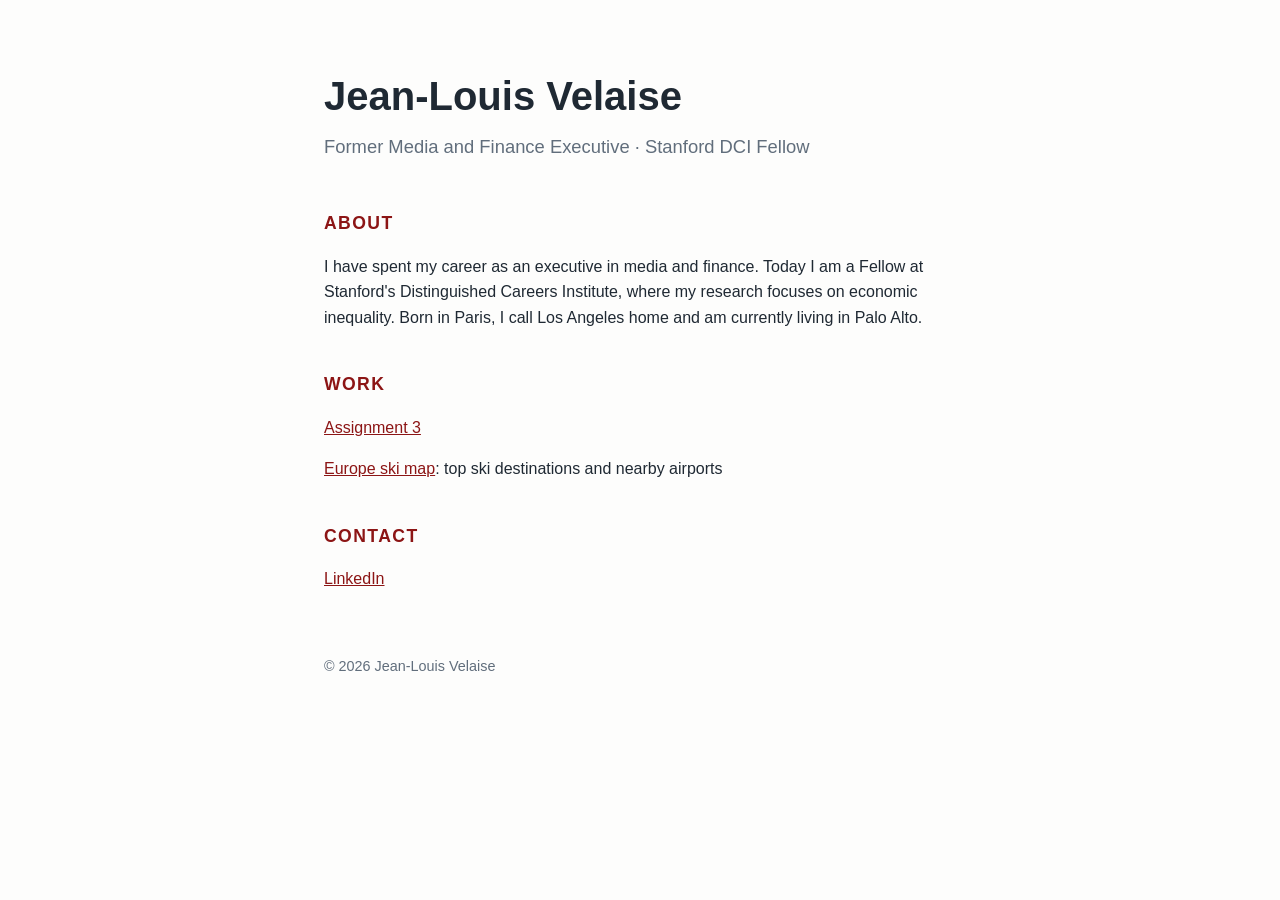
<file: index.html>
<!DOCTYPE html>
<html lang="en">
<head>
  <meta charset="UTF-8">
  <meta name="viewport" content="width=device-width, initial-scale=1.0">
  <title>Jean-Louis Velaise</title>
  <style>
    :root {
      --text: #1f2933;
      --muted: #616e7c;
      --accent: #8c1515;
      --bg: #fdfdfc;
    }
    * { box-sizing: border-box; }
    body {
      margin: 0;
      font-family: -apple-system, BlinkMacSystemFont, "Segoe UI", Helvetica, Arial, sans-serif;
      line-height: 1.6;
      color: var(--text);
      background: var(--bg);
    }
    main {
      max-width: 680px;
      margin: 0 auto;
      padding: 4rem 1.5rem;
    }
    h1 {
      font-size: 2.5rem;
      margin: 0 0 0.25rem;
    }
    .tagline {
      color: var(--muted);
      font-size: 1.15rem;
      margin: 0 0 3rem;
    }
    h2 {
      font-size: 1.1rem;
      text-transform: uppercase;
      letter-spacing: 0.08em;
      color: var(--accent);
      margin: 2.5rem 0 0.75rem;
    }
    a { color: var(--accent); }
    footer {
      margin-top: 4rem;
      color: var(--muted);
      font-size: 0.9rem;
    }
  </style>
</head>
<body>
  <main>
    <header>
      <h1>Jean-Louis Velaise</h1>
      <p class="tagline">Former Media and Finance Executive · Stanford DCI Fellow</p>
    </header>

    <section>
      <h2>About</h2>
      <p>
        I have spent my career as an executive in media and finance. Today I am
        a Fellow at Stanford's Distinguished Careers Institute, where my research
        focuses on economic inequality. Born in Paris, I call Los Angeles home
        and am currently living in Palo Alto.
      </p>
    </section>

    <section>
      <h2>Work</h2>
      <p>
        <a href="assignment3/">Assignment 3</a>
      </p>
      <p>
        <a href="ski/">Europe ski map</a>: top ski destinations and nearby airports
      </p>
    </section>

    <section>
      <h2>Contact</h2>
      <p>
        <a href="https://www.linkedin.com/in/jean-louis-velaise-3526441/">LinkedIn</a>
      </p>
    </section>

    <footer>
      &copy; 2026 Jean-Louis Velaise
    </footer>
  </main>
</body>
</html>
</file>
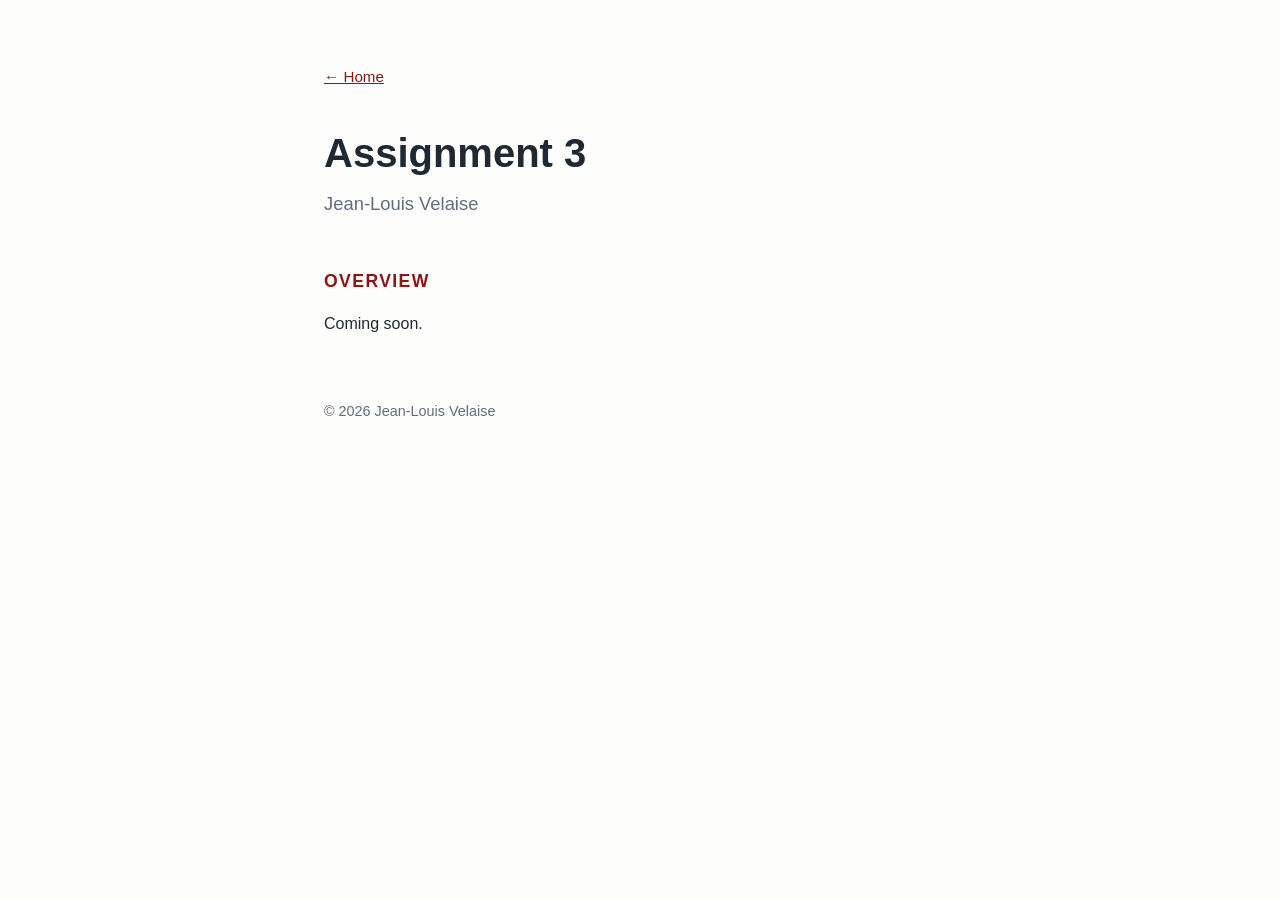
<file: assignment3/index.html>
<!DOCTYPE html>
<html lang="en">
<head>
  <meta charset="UTF-8">
  <meta name="viewport" content="width=device-width, initial-scale=1.0">
  <title>Assignment 3 · Jean-Louis Velaise</title>
  <style>
    :root {
      --text: #1f2933;
      --muted: #616e7c;
      --accent: #8c1515;
      --bg: #fdfdfc;
    }
    * { box-sizing: border-box; }
    body {
      margin: 0;
      font-family: -apple-system, BlinkMacSystemFont, "Segoe UI", Helvetica, Arial, sans-serif;
      line-height: 1.6;
      color: var(--text);
      background: var(--bg);
    }
    main {
      max-width: 680px;
      margin: 0 auto;
      padding: 4rem 1.5rem;
    }
    h1 {
      font-size: 2.5rem;
      margin: 0 0 0.25rem;
    }
    .tagline {
      color: var(--muted);
      font-size: 1.15rem;
      margin: 0 0 3rem;
    }
    h2 {
      font-size: 1.1rem;
      text-transform: uppercase;
      letter-spacing: 0.08em;
      color: var(--accent);
      margin: 2.5rem 0 0.75rem;
    }
    a { color: var(--accent); }
    .back {
      display: inline-block;
      margin-bottom: 2rem;
      font-size: 0.95rem;
    }
    footer {
      margin-top: 4rem;
      color: var(--muted);
      font-size: 0.9rem;
    }
  </style>
</head>
<body>
  <main>
    <a class="back" href="../">&larr; Home</a>

    <header>
      <h1>Assignment 3</h1>
      <p class="tagline">Jean-Louis Velaise</p>
    </header>

    <section>
      <h2>Overview</h2>
      <p>
        Coming soon.
      </p>
    </section>

    <footer>
      &copy; 2026 Jean-Louis Velaise
    </footer>
  </main>
</body>
</html>
</file>
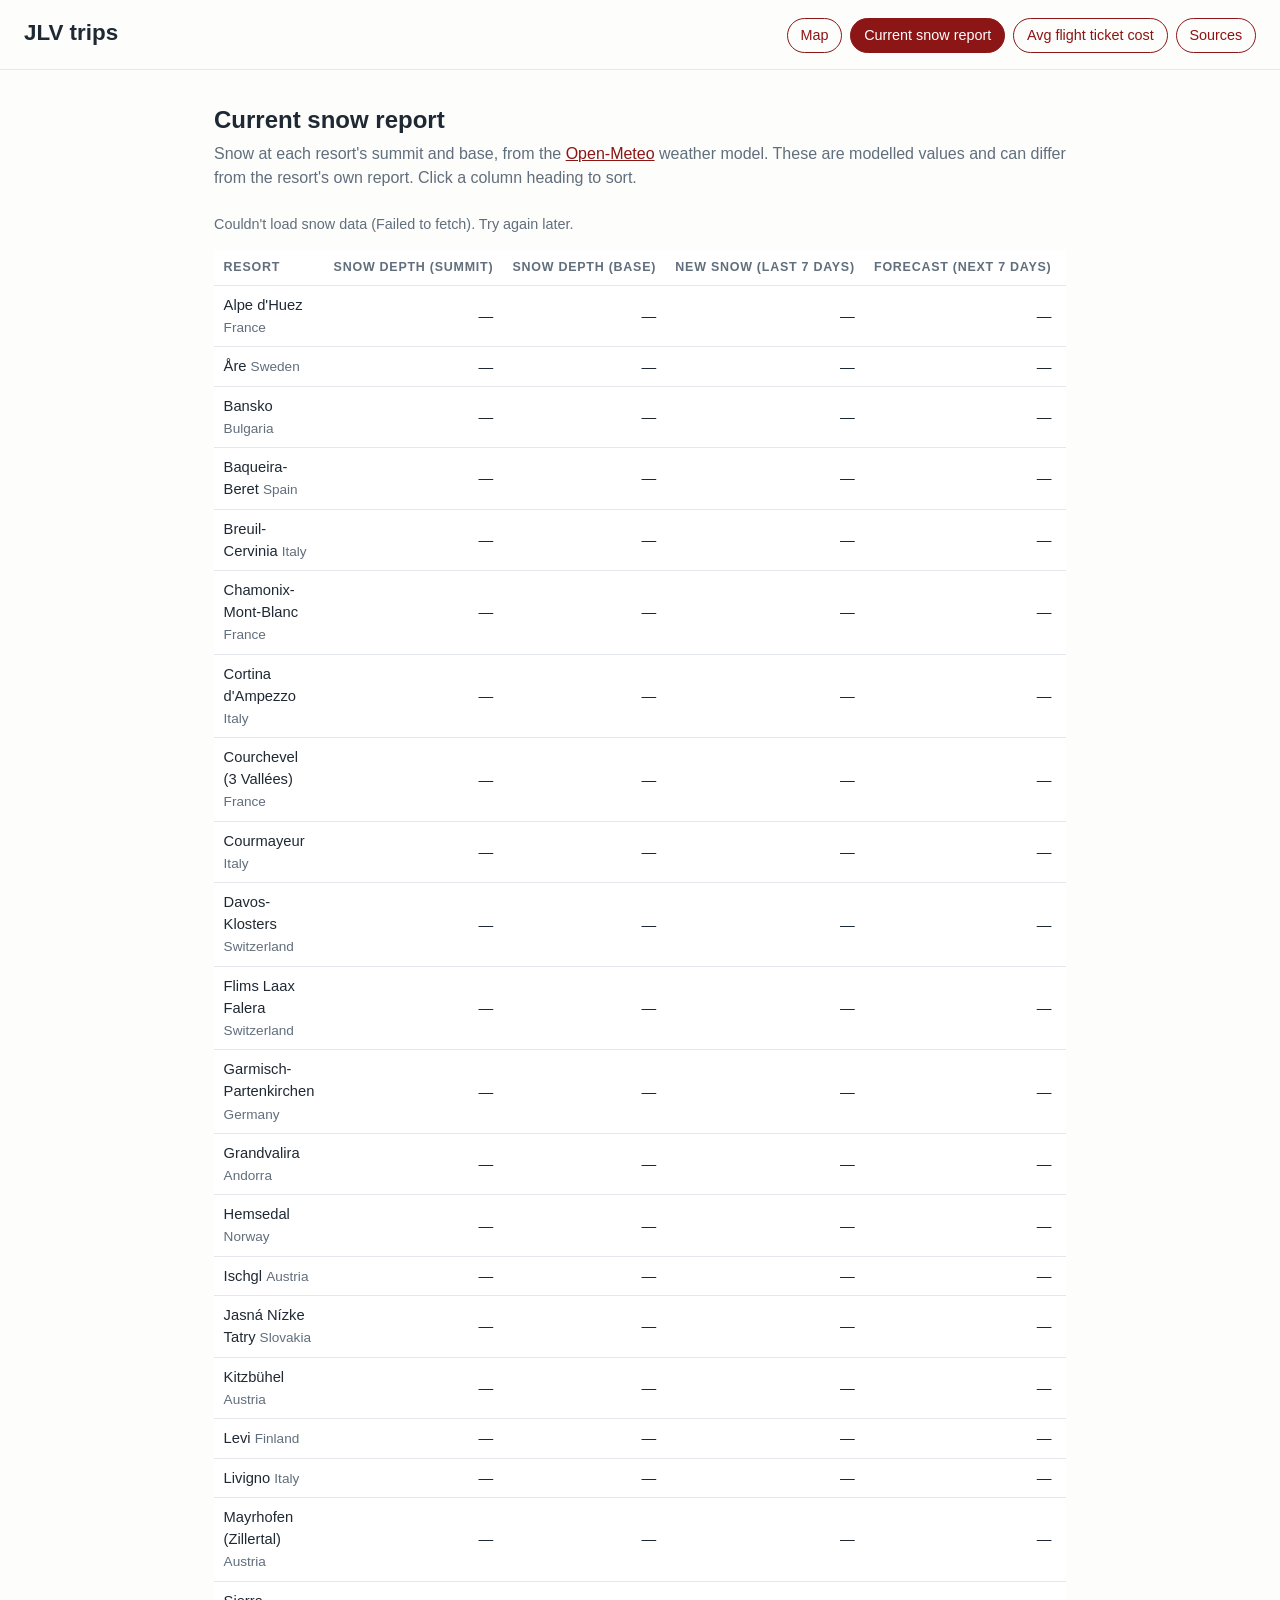
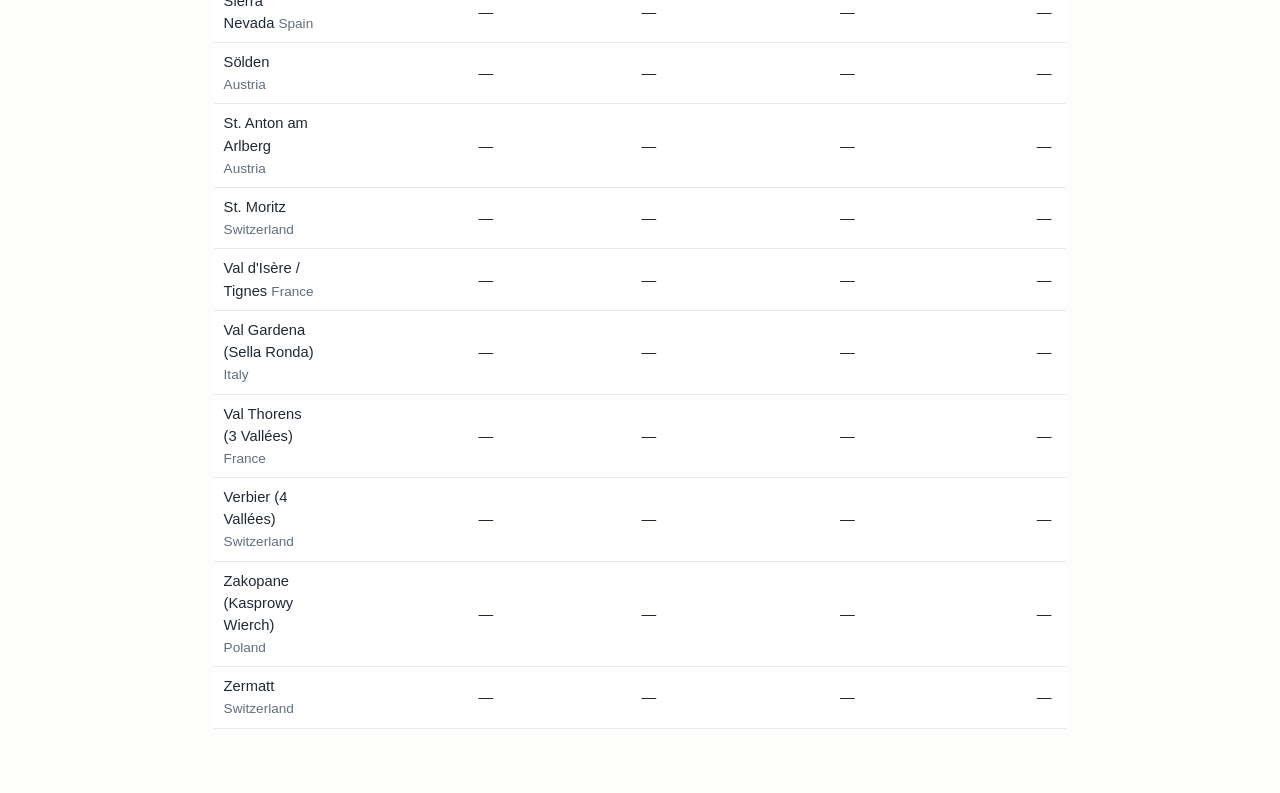
<file: ski/snow.html>
<!DOCTYPE html>
<html lang="en">
<head>
  <meta charset="UTF-8">
  <meta name="viewport" content="width=device-width, initial-scale=1.0">
  <title>Current snow report · JLV trips</title>
  <link rel="stylesheet" href="pages.css">
</head>
<body>
  <header>
    <h1><a href="./">JLV trips</a></h1>
    <nav>
      <a href="./">Map</a>
      <a href="snow.html" aria-current="page">Current snow report</a>
      <a href="flights.html">Avg flight ticket cost</a>
      <a href="sources.html">Sources</a>
    </nav>
  </header>

  <main>
    <h2>Current snow report</h2>
    <p class="intro">Snow at each resort's summit and base, from the
      <a href="https://open-meteo.com/">Open-Meteo</a> weather model. These are modelled
      values and can differ from the resort's own report. Click a column heading to sort.</p>
    <p class="status" id="status">Loading snow data…</p>

    <div class="table-wrap">
      <table>
        <thead>
          <tr>
            <th data-sort="name">Resort</th>
            <th data-sort="topDepth" class="num">Snow depth (summit)</th>
            <th data-sort="baseDepth" class="num">Snow depth (base)</th>
            <th data-sort="past7" class="num">New snow (last 7 days)</th>
            <th data-sort="next7" class="num">Forecast (next 7 days)</th>
            <th data-sort="topTemp" class="num">Summit temp now</th>
          </tr>
        </thead>
        <tbody id="rows"></tbody>
      </table>
    </div>
  </main>

  <script src="data.js"></script>
  <script>
    const resorts = window.RESORTS;
    const rowsEl = document.getElementById("rows");
    const statusEl = document.getElementById("status");

    // "1,035–3,842 m" -> [1035, 3842]
    const elevations = r => r.alt.replace(/,/g, "").match(/\d+/g).map(Number);

    const sum = a => a.reduce((t, v) => t + (v || 0), 0);
    const cm = v => v == null ? "—" : `${Math.round(v)} cm`;
    const deg = v => v == null ? "—" : `${Math.round(v)}°C`;

    let rows = resorts.map(r => ({ name: r.name, country: r.country }));
    let sortKey = "name", sortDir = 1;

    function fetchAt(heights) {
      const q = new URLSearchParams({
        latitude: resorts.map(r => r.lat).join(),
        longitude: resorts.map(r => r.lng).join(),
        elevation: heights.join(),
        current: "temperature_2m,snow_depth",
        daily: "snowfall_sum",
        past_days: 7,
        forecast_days: 7,
        timezone: "auto"
      });
      return fetch("https://api.open-meteo.com/v1/forecast?" + q).then(res => {
        if (!res.ok) throw new Error(`Open-Meteo returned ${res.status}`);
        return res.json();
      });
    }

    function render() {
      const sorted = [...rows].sort((a, b) => {
        const x = a[sortKey], y = b[sortKey];
        if (typeof x === "string") return x.localeCompare(y) * sortDir;
        return ((x ?? -Infinity) - (y ?? -Infinity)) * sortDir;
      });
      rowsEl.innerHTML = sorted.map(r => `<tr>
        <td>${r.name} <span class="country">${r.country}</span></td>
        <td class="num">${cm(r.topDepth)}</td>
        <td class="num">${cm(r.baseDepth)}</td>
        <td class="num">${cm(r.past7)}</td>
        <td class="num">${cm(r.next7)}</td>
        <td class="num">${deg(r.topTemp)}</td>
      </tr>`).join("");
    }

    document.querySelectorAll("th[data-sort]").forEach(th => th.onclick = () => {
      const key = th.dataset.sort;
      // Names sort A–Z first; numbers sort biggest first
      sortDir = key === sortKey ? -sortDir : (key === "name" ? 1 : -1);
      sortKey = key;
      render();
    });

    render();

    Promise.all([
      fetchAt(resorts.map(r => elevations(r)[1])),
      fetchAt(resorts.map(r => elevations(r)[0]))
    ]).then(([top, base]) => {
      rows = resorts.map((r, i) => ({
        name: r.name,
        country: r.country,
        topDepth: top[i].current.snow_depth * 100,
        baseDepth: base[i].current.snow_depth * 100,
        // daily[0..6] are the past 7 days, daily[7] is today, daily[7..13] the coming week
        past7: sum(top[i].daily.snowfall_sum.slice(0, 7)),
        next7: sum(top[i].daily.snowfall_sum.slice(7)),
        topTemp: top[i].current.temperature_2m
      }));
      statusEl.textContent = `Updated ${new Date().toLocaleString()}.`;
      render();
    }).catch(err => {
      statusEl.textContent = `Couldn't load snow data (${err.message}). Try again later.`;
    });
  </script>
</body>
</html>
</file>
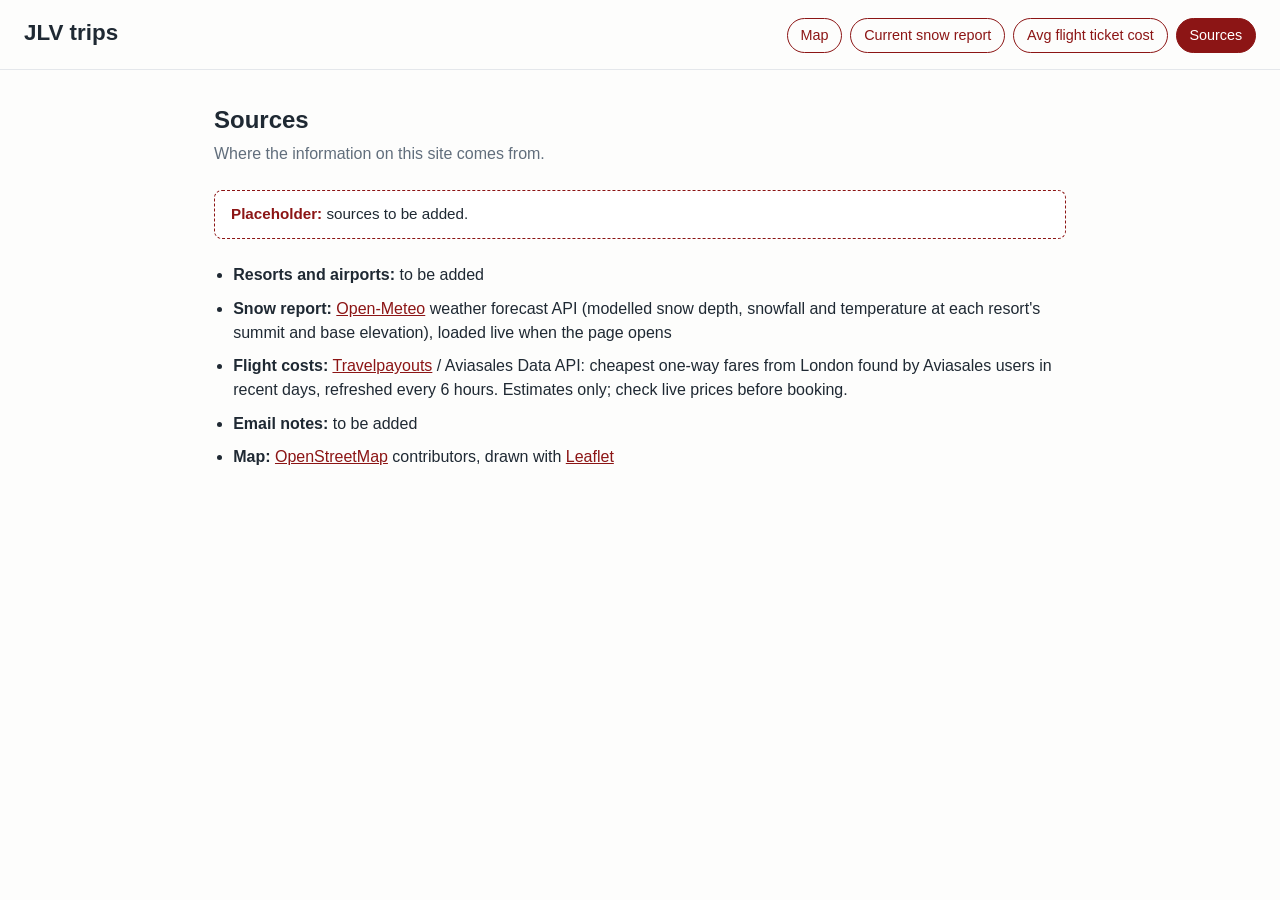
<file: ski/sources.html>
<!DOCTYPE html>
<html lang="en">
<head>
  <meta charset="UTF-8">
  <meta name="viewport" content="width=device-width, initial-scale=1.0">
  <title>Sources · JLV trips</title>
  <link rel="stylesheet" href="pages.css">
</head>
<body>
  <header>
    <h1><a href="./">JLV trips</a></h1>
    <nav>
      <a href="./">Map</a>
      <a href="snow.html">Current snow report</a>
      <a href="flights.html">Avg flight ticket cost</a>
      <a href="sources.html" aria-current="page">Sources</a>
    </nav>
  </header>

  <main>
    <h2>Sources</h2>
    <p class="intro">Where the information on this site comes from.</p>
    <div class="placeholder"><strong>Placeholder:</strong> sources to be added.</div>

    <ul class="sources">
      <li><strong>Resorts and airports:</strong> to be added</li>
      <li><strong>Snow report:</strong> <a href="https://open-meteo.com/">Open-Meteo</a> weather forecast API (modelled snow depth, snowfall and temperature at each resort's summit and base elevation), loaded live when the page opens</li>
      <li><strong>Flight costs:</strong> <a href="https://www.travelpayouts.com/">Travelpayouts</a> / Aviasales Data API: cheapest one-way fares from London found by Aviasales users in recent days, refreshed every 6 hours. Estimates only; check live prices before booking.</li>
      <li><strong>Email notes:</strong> to be added</li>
      <li><strong>Map:</strong> <a href="https://www.openstreetmap.org/copyright">OpenStreetMap</a> contributors, drawn with <a href="https://leafletjs.com/">Leaflet</a></li>
    </ul>
  </main>
</body>
</html>
</file>
<file: ski/pages.css>
:root {
  --text: #1f2933;
  --muted: #616e7c;
  --accent: #8c1515;
  --line: #e4e7eb;
  --bg: #fdfdfc;
}
* { box-sizing: border-box; }
body {
  margin: 0;
  font-family: -apple-system, BlinkMacSystemFont, "Segoe UI", Helvetica, Arial, sans-serif;
  line-height: 1.5;
  color: var(--text);
  background: var(--bg);
}
header {
  padding: 1rem 1.5rem;
  border-bottom: 1px solid var(--line);
  display: flex;
  align-items: baseline;
  gap: 1rem;
  flex-wrap: wrap;
}
header h1 { font-size: 1.4rem; margin: 0; }
header h1 a { color: inherit; text-decoration: none; }
nav { display: flex; gap: .5rem; flex-wrap: wrap; margin-left: auto; }
nav a {
  padding: .35rem .8rem; border: 1px solid var(--accent); border-radius: 999px;
  color: var(--accent); text-decoration: none; font-size: .9rem; white-space: nowrap;
}
nav a:hover, nav a[aria-current="page"] { background: var(--accent); color: #fff; }

main { max-width: 900px; margin: 0 auto; padding: 2rem 1.5rem 4rem; }
main h2 { margin: 0 0 .25rem; }
.intro { color: var(--muted); margin: 0 0 1.5rem; }
.placeholder {
  border: 1px dashed var(--accent); border-radius: 8px; background: #fff;
  padding: .75rem 1rem; margin-bottom: 1.5rem; font-size: .95rem;
}
.placeholder strong { color: var(--accent); }

.table-wrap { overflow-x: auto; }
table { width: 100%; border-collapse: collapse; font-size: .92rem; background: #fff; }
th, td { text-align: left; padding: .5rem .6rem; border-bottom: 1px solid var(--line); }
th { font-size: .78rem; text-transform: uppercase; letter-spacing: .06em; color: var(--muted); }
td.tbd { color: var(--muted); }
th[data-sort] { cursor: pointer; user-select: none; }
th[data-sort]:hover { color: var(--accent); }
.num { text-align: right; white-space: nowrap; }
.status { font-size: .9rem; color: var(--muted); }
main a { color: var(--accent); }
.country { color: var(--muted); font-size: .85rem; }

ul.sources { padding-left: 1.2rem; }
ul.sources li { margin-bottom: .6rem; }
</file>
